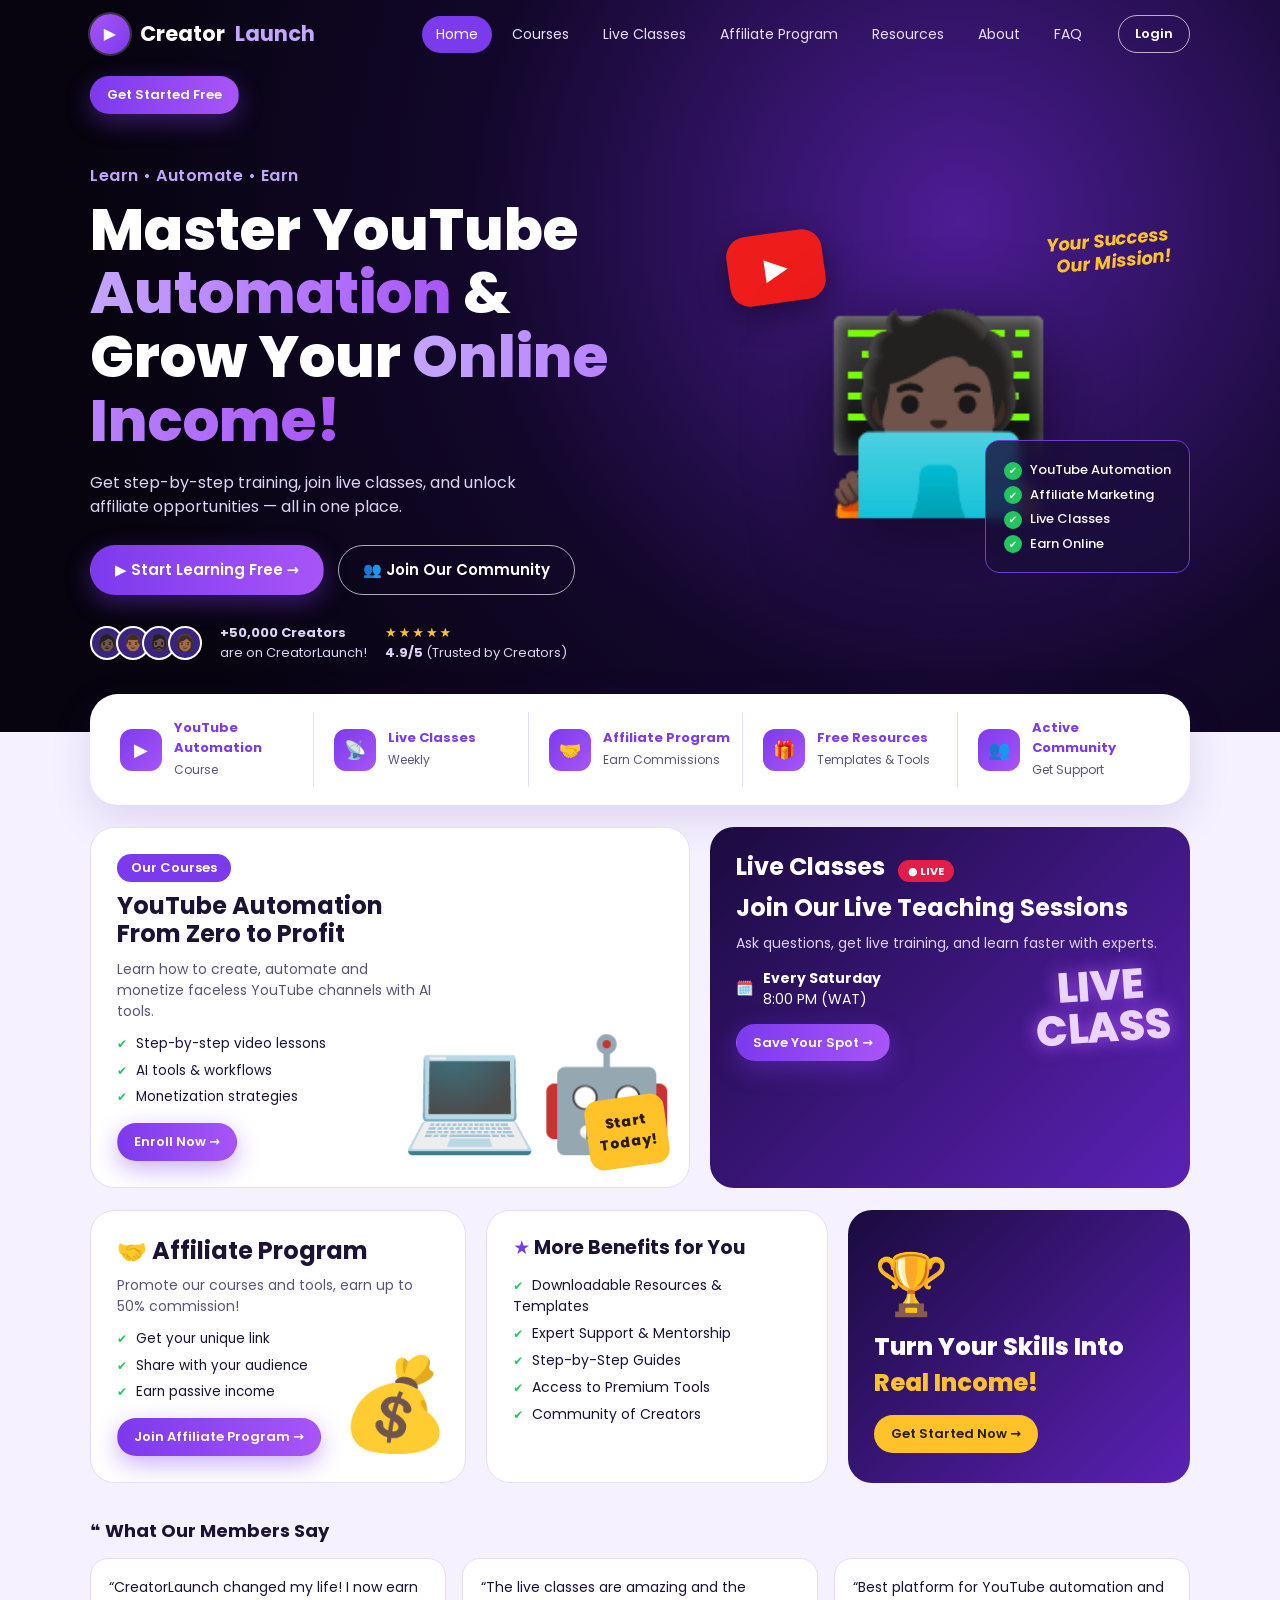
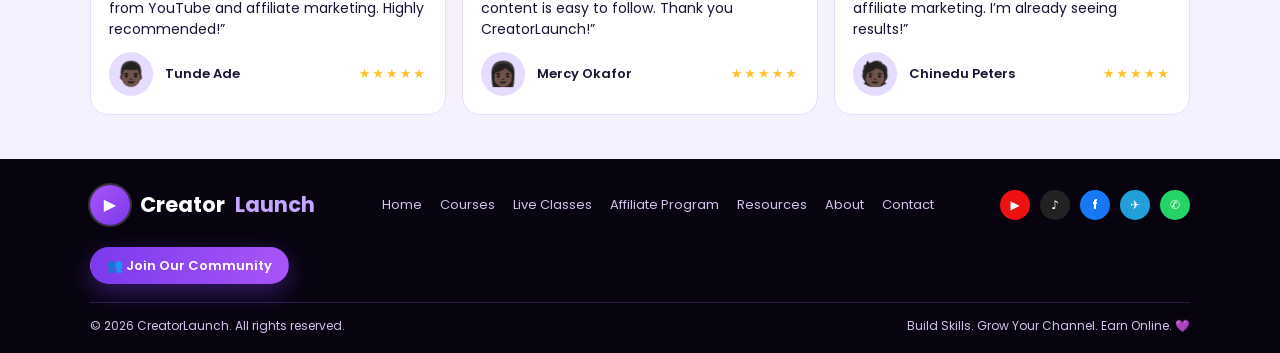
<file: index.html>
<!DOCTYPE html>
<html lang="en">
<head>
<meta charset="utf-8">
<meta name="viewport" content="width=device-width, initial-scale=1, viewport-fit=cover">
<title>CreatorLaunch – Learn, Automate, Earn</title>
<link rel="stylesheet" href="https://fonts.googleapis.com/css2?family=Poppins:wght@400;500;600;700;800&display=swap">
<style>
:root{--bg:#07040f;--p:#7c3aed;--p2:#a855f7;--pl:#c4a5ff;--ink:#1c1233;--soft:#f5f1ff;--card:#fff;--muted:#5b5575;--gold:#ffc329;--green:#22c55e;--line:#e6dcff;
box-sizing:border-box;padding-top:env(safe-area-inset-top,0px);padding-bottom:env(safe-area-inset-bottom,0px)}
@media (prefers-color-scheme:dark){:root:not([data-theme="light"]){--soft:#150c2a;--card:#1d1238;--ink:#f3edff;--muted:#b9aedb;--line:#33215f}}
*{box-sizing:border-box;margin:0;padding:0}
html{scroll-behavior:smooth;scroll-padding-top:env(safe-area-inset-top,0px)}
body{font-family:Poppins,system-ui,sans-serif;background:var(--soft);color:var(--ink);line-height:1.5}
a{color:inherit;text-decoration:none}
.wrap{max-width:1140px;margin:0 auto;padding:0 20px}
.dark{background:radial-gradient(circle at 75% 30%,#4c1d95 0,#12072a 45%,#07040f 80%);color:#fff}
nav{display:flex;align-items:center;gap:22px;padding:14px 0;flex-wrap:wrap}
.logo{display:flex;align-items:center;gap:10px;font-weight:700;font-size:21px}
.logo b{color:var(--pl)}
.logo i{font-style:normal;width:40px;height:40px;border-radius:50%;background:linear-gradient(135deg,var(--p2),var(--p));display:grid;place-items:center;font-size:16px;box-shadow:0 0 0 2px #ffffff30}
.links{display:flex;gap:6px;margin-left:auto;font-size:14px;flex-wrap:wrap}
.links a{padding:8px 14px;border-radius:999px;color:#e8defc}
.links a.on,.links a:hover{background:var(--p);color:#fff}
.btn{display:inline-flex;align-items:center;gap:8px;padding:13px 24px;border-radius:999px;font-weight:600;font-size:15px;border:1.5px solid transparent;cursor:pointer;font-family:inherit}
.btn.pri{background:linear-gradient(90deg,var(--p),var(--p2));color:#fff;box-shadow:0 8px 24px #7c3aed66}
.btn.out{border-color:#ffffffaa;color:#fff;background:transparent}
.btn.gold{background:var(--gold);color:#2b1a00}
.btn.sm{padding:8px 16px;font-size:13px}
.hero{display:grid;grid-template-columns:1.15fr 1fr;gap:20px;align-items:center;padding:36px 0 70px}
.tag{color:var(--pl);font-weight:600;letter-spacing:.5px;margin-bottom:10px}
h1{font-size:clamp(34px,5.4vw,58px);line-height:1.1;font-weight:800}
h1 span{background:linear-gradient(90deg,var(--pl),var(--p2));-webkit-background-clip:text;background-clip:text;color:transparent}
.hero p.lead{margin:18px 0 26px;color:#ddd3f5;max-width:440px}
.cta{display:flex;gap:14px;flex-wrap:wrap}
.proof{display:flex;gap:18px;align-items:center;margin-top:28px;font-size:13px;color:#ddd3f5;flex-wrap:wrap}
.avs{display:flex}.avs span{width:34px;height:34px;border-radius:50%;border:2px solid #fff;margin-left:-8px;display:grid;place-items:center;font-size:16px;background:#3b2380}
.avs span:first-child{margin-left:0}
.stars{color:var(--gold);letter-spacing:2px}
.visual{position:relative;min-height:380px;display:grid;place-items:center}
.person{font-size:190px;filter:drop-shadow(0 20px 40px #0008)}
.yt{position:absolute;top:10px;left:8%;background:#ef1c1c;color:#fff;width:96px;height:70px;border-radius:20px;display:grid;place-items:center;font-size:30px;transform:rotate(-8deg);box-shadow:0 10px 30px #0006}
.checks{position:absolute;right:0;bottom:30px;background:#1a0d3acc;border:1px solid #6d3fd1;border-radius:14px;padding:14px 18px;font-size:13px;font-weight:500;backdrop-filter:blur(6px)}
.checks div::before{content:"✔";background:var(--green);color:#fff;border-radius:50%;width:18px;height:18px;display:inline-grid;place-items:center;font-size:10px;margin-right:8px}
.checks div{margin:5px 0}
.mission{position:absolute;right:4%;top:6px;color:var(--gold);font-weight:700;font-style:italic;text-align:right;transform:rotate(-6deg);font-size:18px;line-height:1.2}
.strip{margin-top:-38px;background:var(--card);border-radius:28px;box-shadow:0 14px 40px #4c1d9522;padding:18px;display:grid;grid-template-columns:repeat(5,1fr);gap:8px;position:relative}
.strip div{display:flex;gap:12px;align-items:center;padding:6px 12px;border-right:1px solid var(--line)}
.strip div:last-child{border:0}
.ic{width:42px;height:42px;border-radius:12px;background:linear-gradient(135deg,var(--p),var(--p2));display:grid;place-items:center;color:#fff;font-size:18px;flex:none}
.strip b{display:block;font-size:13px;color:var(--p)}.strip small{color:var(--muted);font-size:12px}
.grid{display:grid;gap:20px;margin-top:22px}
.g2{grid-template-columns:1.25fr 1fr}.g3{grid-template-columns:1.1fr 1fr 1fr}
.card{background:var(--card);border-radius:24px;padding:26px;border:1px solid var(--line);position:relative;overflow:hidden}
.card.d{background:linear-gradient(135deg,#1b0b3f,#5b21b6);color:#fff;border:0}
.badge{display:inline-block;background:var(--p);color:#fff;padding:4px 14px;border-radius:999px;font-size:13px;font-weight:600;margin-bottom:10px}
.live{background:#e11d48;color:#fff;font-size:11px;padding:3px 10px;border-radius:999px;margin-left:8px;font-weight:700}
h2{font-size:24px;line-height:1.2;font-weight:700}
.card p{color:var(--muted);font-size:14px;margin:10px 0}
.card.d p{color:#dcd0f7}
ul.ck{list-style:none;margin:12px 0 16px;font-size:13.5px}
ul.ck li{margin:6px 0}
ul.ck li::before{content:"✔";color:var(--green);margin-right:9px;font-size:12px}
.deco{position:absolute;right:14px;bottom:10px;font-size:110px;opacity:.95}
.sticker{position:absolute;right:22px;bottom:20px;background:var(--gold);color:#2b1a00;font-weight:800;padding:14px 12px;border-radius:14px;transform:rotate(-8deg);text-align:center;font-size:14px}
.copy{max-width:58%}
.when{display:flex;gap:10px;align-items:center;font-size:14px;margin:14px 0}
.glow{font-size:42px;font-weight:800;color:#e9d5ff;text-shadow:0 0 18px #a855f7;position:absolute;right:20px;top:50%;transform:translateY(-50%) rotate(-4deg);text-align:center;line-height:1}
.promo{display:flex;flex-direction:column;justify-content:center;font-size:24px;font-weight:800}
.promo span{color:var(--gold)}
h3{font-size:18px;font-weight:700;margin-bottom:12px}
h3.m{margin:34px 0 14px}
.tm{display:grid;grid-template-columns:repeat(3,1fr);gap:16px}
.t{background:var(--card);border:1px solid var(--line);border-radius:18px;padding:18px;font-size:14px}
.who{display:flex;align-items:center;gap:12px;margin-top:12px;font-size:13px;font-weight:600}
.who i{font-style:normal;width:44px;height:44px;border-radius:50%;background:var(--line);display:grid;place-items:center;font-size:24px}
.who .stars{margin-left:auto;font-size:13px}
footer{margin-top:44px;background:var(--bg);color:#cfc4ec;padding:26px 0 18px;font-size:13px}
footer .row{display:flex;gap:22px;align-items:center;flex-wrap:wrap}
footer nav2{display:flex;gap:18px;flex-wrap:wrap;margin:0 auto}
.soc{display:flex;gap:10px}.soc span{width:30px;height:30px;border-radius:50%;display:grid;place-items:center;color:#fff;font-weight:700;font-size:12px}
.copyr{display:flex;justify-content:space-between;border-top:1px solid #2a1d4d;margin-top:18px;padding-top:14px;font-size:12px;gap:10px;flex-wrap:wrap}
a:focus-visible,.btn:focus-visible{outline:3px solid var(--gold);outline-offset:2px}
@media(max-width:860px){
.hero,.g2,.g3,.tm{grid-template-columns:1fr}
.strip{grid-template-columns:1fr 1fr}.strip div{border:0}
.links{margin-left:0}.copy{max-width:100%}.deco,.sticker,.glow{position:static;display:block;margin-top:10px;transform:none}
.visual{min-height:300px}.person{font-size:140px}}
</style>
</head>
<body>
<header class="dark">
<div class="wrap">
<nav>
<a class="logo" href="#home"><i>▶</i>Creator<b>Launch</b></a>
<div class="links">
<a class="on" href="#home">Home</a><a href="#courses">Courses</a><a href="#live">Live Classes</a><a href="#affiliate">Affiliate Program</a><a href="#resources">Resources</a><a href="#about">About</a><a href="#faq">FAQ</a>
</div>
<a class="btn out sm" href="auth.html">Login</a>
<a class="btn pri sm" href="auth.html?signup">Get Started Free</a>
</nav>
<section class="hero" id="home">
<div>
<p class="tag">Learn • Automate • Earn</p>
<h1>Master YouTube <span>Automation</span> &amp; Grow Your <span>Online Income!</span></h1>
<p class="lead">Get step-by-step training, join live classes, and unlock affiliate opportunities — all in one place.</p>
<div class="cta">
<a class="btn pri" href="auth.html?signup">▶ Start Learning Free →</a>
<a class="btn out" href="auth.html?signup">👥 Join Our Community</a>
</div>
<div class="proof">
<div class="avs"><span>🧑🏿</span><span>👨🏾</span><span>🧔🏿</span><span>👩🏾</span></div>
<span><b>+50,000 Creators</b><br>are on CreatorLaunch!</span>
<span><span class="stars">★★★★★</span><br><b>4.9/5</b> (Trusted by Creators)</span>
</div>
</div>
<div class="visual">
<div class="mission">Your Success<br>Our Mission!</div>
<div class="yt">▶</div>
<div class="person">🧑🏿‍💻</div>
<div class="checks"><div>YouTube Automation</div><div>Affiliate Marketing</div><div>Live Classes</div><div>Earn Online</div></div>
</div>
</section>
</div>
</header>

<main class="wrap">
<div class="strip" id="resources">
<div><span class="ic">▶</span><span><b>YouTube Automation</b><small>Course</small></span></div>
<div><span class="ic">📡</span><span><b>Live Classes</b><small>Weekly</small></span></div>
<div><span class="ic">🤝</span><span><b>Affiliate Program</b><small>Earn Commissions</small></span></div>
<div><span class="ic">🎁</span><span><b>Free Resources</b><small>Templates &amp; Tools</small></span></div>
<div><span class="ic">👥</span><span><b>Active Community</b><small>Get Support</small></span></div>
</div>

<div class="grid g2">
<section class="card" id="courses">
<span class="badge">Our Courses</span>
<div class="copy">
<h2>YouTube Automation From Zero to Profit</h2>
<p>Learn how to create, automate and monetize faceless YouTube channels with AI tools.</p>
<ul class="ck"><li>Step-by-step video lessons</li><li>AI tools &amp; workflows</li><li>Monetization strategies</li></ul>
<a class="btn pri sm" href="auth.html?signup">Enroll Now →</a>
</div>
<span class="deco">💻🤖</span>
<span class="sticker">Start<br>Today!</span>
</section>
<section class="card d" id="live">
<h2>Live Classes <span class="live">● LIVE</span></h2>
<h2 style="margin-top:12px">Join Our Live Teaching Sessions</h2>
<p>Ask questions, get live training, and learn faster with experts.</p>
<div class="when">🗓️ <span><b>Every Saturday</b><br>8:00 PM (WAT)</span></div>
<a class="btn pri sm" href="auth.html?signup">Save Your Spot →</a>
<div class="glow">LIVE<br>CLASS</div>
</section>
</div>

<div class="grid g3">
<section class="card" id="affiliate">
<h2>🤝 Affiliate Program</h2>
<p>Promote our courses and tools, earn up to 50% commission!</p>
<ul class="ck" style="max-width:60%"><li>Get your unique link</li><li>Share with your audience</li><li>Earn passive income</li></ul>
<a class="btn pri sm" href="auth.html?signup">Join Affiliate Program →</a>
<span class="deco" style="font-size:90px">💰</span>
</section>
<section class="card">
<h2 style="font-size:19px"><span style="color:var(--p)">★</span> More Benefits for You</h2>
<ul class="ck" style="margin-top:16px;font-size:14px"><li>Downloadable Resources &amp; Templates</li><li>Expert Support &amp; Mentorship</li><li>Step-by-Step Guides</li><li>Access to Premium Tools</li><li>Community of Creators</li></ul>
</section>
<section class="card d promo">
<span style="font-size:60px">🏆</span>
Turn Your Skills Into <span>Real Income!</span>
<a class="btn gold sm" style="margin-top:14px;align-self:flex-start" href="#courses">Get Started Now →</a>
</section>
</div>

<h3 class="m" id="community">❝ What Our Members Say</h3>
<div class="tm">
<div class="t">“CreatorLaunch changed my life! I now earn from YouTube and affiliate marketing. Highly recommended!”<div class="who"><i>👨🏿</i>Tunde Ade<span class="stars">★★★★★</span></div></div>
<div class="t">“The live classes are amazing and the content is easy to follow. Thank you CreatorLaunch!”<div class="who"><i>👩🏿</i>Mercy Okafor<span class="stars">★★★★★</span></div></div>
<div class="t">“Best platform for YouTube automation and affiliate marketing. I’m already seeing results!”<div class="who"><i>🧑🏿</i>Chinedu Peters<span class="stars">★★★★★</span></div></div>
</div>
<span id="about"></span><span id="faq"></span>
</main>

<footer>
<div class="wrap">
<div class="row">
<a class="logo" href="#home" style="color:#fff"><i>▶</i>Creator<b>Launch</b></a>
<nav2><a href="#home">Home</a><a href="#courses">Courses</a><a href="#live">Live Classes</a><a href="#affiliate">Affiliate Program</a><a href="#resources">Resources</a><a href="#about">About</a><a href="#faq">Contact</a></nav2>
<div class="soc"><span style="background:#e11">▶</span><span style="background:#222">♪</span><span style="background:#1877f2">f</span><span style="background:#229ed9">✈</span><span style="background:#25d366">✆</span></div>
<a class="btn pri sm" href="auth.html?signup">👥 Join Our Community</a>
</div>
<div class="copyr"><span>© 2026 CreatorLaunch. All rights reserved.</span><span>Build Skills. Grow Your Channel. Earn Online. 💜</span></div>
</div>
</footer>
</body>
</html>
</file>
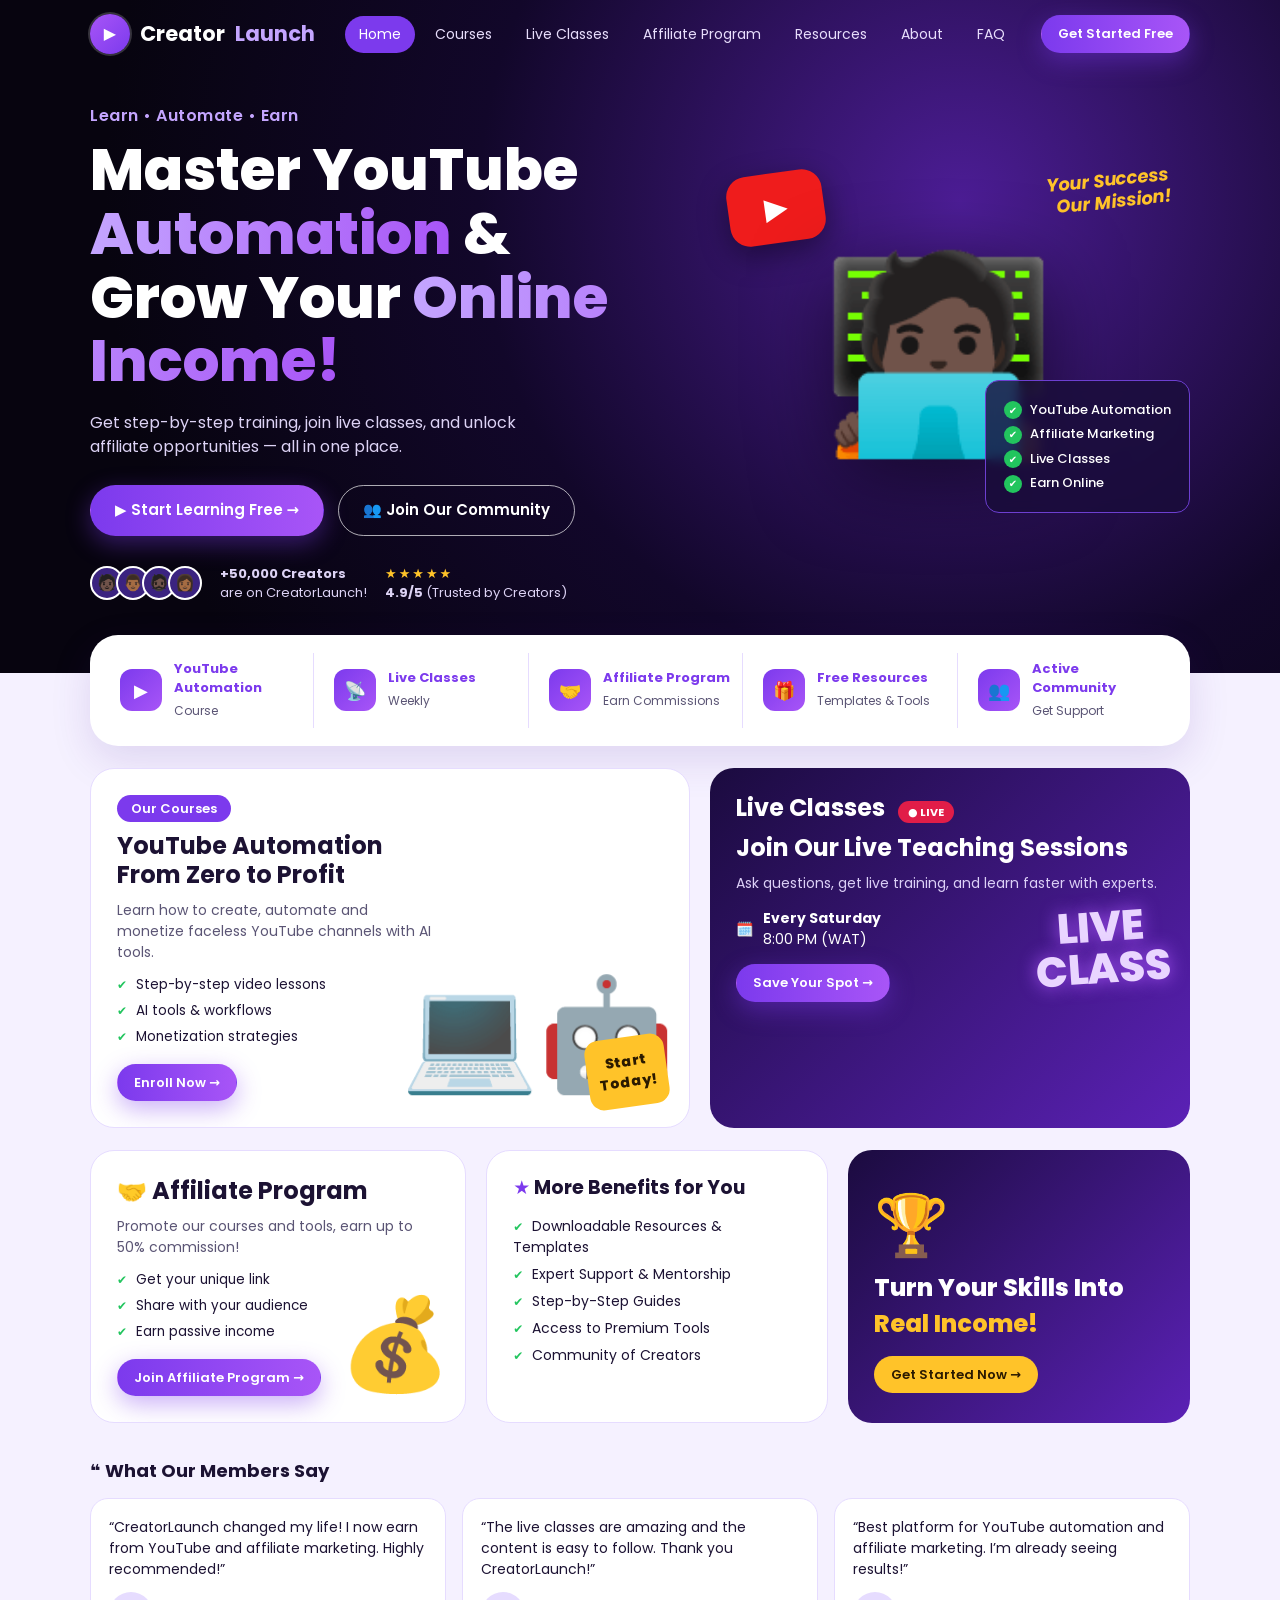
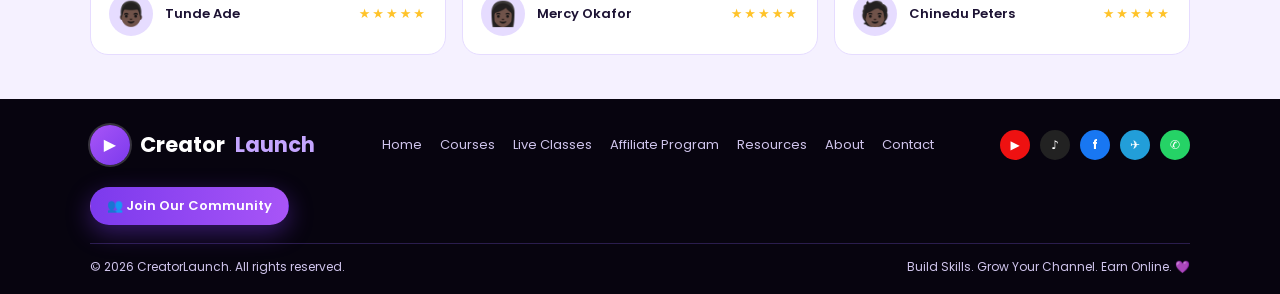
<file: CreatorLaunch Website.html>
<!DOCTYPE html>
<html lang="en">
<head>
<meta charset="utf-8">
<meta name="viewport" content="width=device-width, initial-scale=1, viewport-fit=cover">
<title>CreatorLaunch – Learn, Automate, Earn</title>
<link rel="stylesheet" href="https://fonts.googleapis.com/css2?family=Poppins:wght@400;500;600;700;800&display=swap">
<style>
:root{--bg:#07040f;--p:#7c3aed;--p2:#a855f7;--pl:#c4a5ff;--ink:#1c1233;--soft:#f5f1ff;--card:#fff;--muted:#5b5575;--gold:#ffc329;--green:#22c55e;--line:#e6dcff;
box-sizing:border-box;padding-top:env(safe-area-inset-top,0px);padding-bottom:env(safe-area-inset-bottom,0px)}
@media (prefers-color-scheme:dark){:root:not([data-theme="light"]){--soft:#150c2a;--card:#1d1238;--ink:#f3edff;--muted:#b9aedb;--line:#33215f}}
*{box-sizing:border-box;margin:0;padding:0}
html{scroll-behavior:smooth;scroll-padding-top:env(safe-area-inset-top,0px)}
body{font-family:Poppins,system-ui,sans-serif;background:var(--soft);color:var(--ink);line-height:1.5}
a{color:inherit;text-decoration:none}
.wrap{max-width:1140px;margin:0 auto;padding:0 20px}
.dark{background:radial-gradient(circle at 75% 30%,#4c1d95 0,#12072a 45%,#07040f 80%);color:#fff}
nav{display:flex;align-items:center;gap:22px;padding:14px 0;flex-wrap:wrap}
.logo{display:flex;align-items:center;gap:10px;font-weight:700;font-size:21px}
.logo b{color:var(--pl)}
.logo i{font-style:normal;width:40px;height:40px;border-radius:50%;background:linear-gradient(135deg,var(--p2),var(--p));display:grid;place-items:center;font-size:16px;box-shadow:0 0 0 2px #ffffff30}
.links{display:flex;gap:6px;margin-left:auto;font-size:14px;flex-wrap:wrap}
.links a{padding:8px 14px;border-radius:999px;color:#e8defc}
.links a.on,.links a:hover{background:var(--p);color:#fff}
.btn{display:inline-flex;align-items:center;gap:8px;padding:13px 24px;border-radius:999px;font-weight:600;font-size:15px;border:1.5px solid transparent;cursor:pointer;font-family:inherit}
.btn.pri{background:linear-gradient(90deg,var(--p),var(--p2));color:#fff;box-shadow:0 8px 24px #7c3aed66}
.btn.out{border-color:#ffffffaa;color:#fff;background:transparent}
.btn.gold{background:var(--gold);color:#2b1a00}
.btn.sm{padding:8px 16px;font-size:13px}
.hero{display:grid;grid-template-columns:1.15fr 1fr;gap:20px;align-items:center;padding:36px 0 70px}
.tag{color:var(--pl);font-weight:600;letter-spacing:.5px;margin-bottom:10px}
h1{font-size:clamp(34px,5.4vw,58px);line-height:1.1;font-weight:800}
h1 span{background:linear-gradient(90deg,var(--pl),var(--p2));-webkit-background-clip:text;background-clip:text;color:transparent}
.hero p.lead{margin:18px 0 26px;color:#ddd3f5;max-width:440px}
.cta{display:flex;gap:14px;flex-wrap:wrap}
.proof{display:flex;gap:18px;align-items:center;margin-top:28px;font-size:13px;color:#ddd3f5;flex-wrap:wrap}
.avs{display:flex}.avs span{width:34px;height:34px;border-radius:50%;border:2px solid #fff;margin-left:-8px;display:grid;place-items:center;font-size:16px;background:#3b2380}
.avs span:first-child{margin-left:0}
.stars{color:var(--gold);letter-spacing:2px}
.visual{position:relative;min-height:380px;display:grid;place-items:center}
.person{font-size:190px;filter:drop-shadow(0 20px 40px #0008)}
.yt{position:absolute;top:10px;left:8%;background:#ef1c1c;color:#fff;width:96px;height:70px;border-radius:20px;display:grid;place-items:center;font-size:30px;transform:rotate(-8deg);box-shadow:0 10px 30px #0006}
.checks{position:absolute;right:0;bottom:30px;background:#1a0d3acc;border:1px solid #6d3fd1;border-radius:14px;padding:14px 18px;font-size:13px;font-weight:500;backdrop-filter:blur(6px)}
.checks div::before{content:"✔";background:var(--green);color:#fff;border-radius:50%;width:18px;height:18px;display:inline-grid;place-items:center;font-size:10px;margin-right:8px}
.checks div{margin:5px 0}
.mission{position:absolute;right:4%;top:6px;color:var(--gold);font-weight:700;font-style:italic;text-align:right;transform:rotate(-6deg);font-size:18px;line-height:1.2}
.strip{margin-top:-38px;background:var(--card);border-radius:28px;box-shadow:0 14px 40px #4c1d9522;padding:18px;display:grid;grid-template-columns:repeat(5,1fr);gap:8px;position:relative}
.strip div{display:flex;gap:12px;align-items:center;padding:6px 12px;border-right:1px solid var(--line)}
.strip div:last-child{border:0}
.ic{width:42px;height:42px;border-radius:12px;background:linear-gradient(135deg,var(--p),var(--p2));display:grid;place-items:center;color:#fff;font-size:18px;flex:none}
.strip b{display:block;font-size:13px;color:var(--p)}.strip small{color:var(--muted);font-size:12px}
.grid{display:grid;gap:20px;margin-top:22px}
.g2{grid-template-columns:1.25fr 1fr}.g3{grid-template-columns:1.1fr 1fr 1fr}
.card{background:var(--card);border-radius:24px;padding:26px;border:1px solid var(--line);position:relative;overflow:hidden}
.card.d{background:linear-gradient(135deg,#1b0b3f,#5b21b6);color:#fff;border:0}
.badge{display:inline-block;background:var(--p);color:#fff;padding:4px 14px;border-radius:999px;font-size:13px;font-weight:600;margin-bottom:10px}
.live{background:#e11d48;color:#fff;font-size:11px;padding:3px 10px;border-radius:999px;margin-left:8px;font-weight:700}
h2{font-size:24px;line-height:1.2;font-weight:700}
.card p{color:var(--muted);font-size:14px;margin:10px 0}
.card.d p{color:#dcd0f7}
ul.ck{list-style:none;margin:12px 0 16px;font-size:13.5px}
ul.ck li{margin:6px 0}
ul.ck li::before{content:"✔";color:var(--green);margin-right:9px;font-size:12px}
.deco{position:absolute;right:14px;bottom:10px;font-size:110px;opacity:.95}
.sticker{position:absolute;right:22px;bottom:20px;background:var(--gold);color:#2b1a00;font-weight:800;padding:14px 12px;border-radius:14px;transform:rotate(-8deg);text-align:center;font-size:14px}
.copy{max-width:58%}
.when{display:flex;gap:10px;align-items:center;font-size:14px;margin:14px 0}
.glow{font-size:42px;font-weight:800;color:#e9d5ff;text-shadow:0 0 18px #a855f7;position:absolute;right:20px;top:50%;transform:translateY(-50%) rotate(-4deg);text-align:center;line-height:1}
.promo{display:flex;flex-direction:column;justify-content:center;font-size:24px;font-weight:800}
.promo span{color:var(--gold)}
h3{font-size:18px;font-weight:700;margin-bottom:12px}
h3.m{margin:34px 0 14px}
.tm{display:grid;grid-template-columns:repeat(3,1fr);gap:16px}
.t{background:var(--card);border:1px solid var(--line);border-radius:18px;padding:18px;font-size:14px}
.who{display:flex;align-items:center;gap:12px;margin-top:12px;font-size:13px;font-weight:600}
.who i{font-style:normal;width:44px;height:44px;border-radius:50%;background:var(--line);display:grid;place-items:center;font-size:24px}
.who .stars{margin-left:auto;font-size:13px}
footer{margin-top:44px;background:var(--bg);color:#cfc4ec;padding:26px 0 18px;font-size:13px}
footer .row{display:flex;gap:22px;align-items:center;flex-wrap:wrap}
footer nav2{display:flex;gap:18px;flex-wrap:wrap;margin:0 auto}
.soc{display:flex;gap:10px}.soc span{width:30px;height:30px;border-radius:50%;display:grid;place-items:center;color:#fff;font-weight:700;font-size:12px}
.copyr{display:flex;justify-content:space-between;border-top:1px solid #2a1d4d;margin-top:18px;padding-top:14px;font-size:12px;gap:10px;flex-wrap:wrap}
a:focus-visible,.btn:focus-visible{outline:3px solid var(--gold);outline-offset:2px}
@media(max-width:860px){
.hero,.g2,.g3,.tm{grid-template-columns:1fr}
.strip{grid-template-columns:1fr 1fr}.strip div{border:0}
.links{margin-left:0}.copy{max-width:100%}.deco,.sticker,.glow{position:static;display:block;margin-top:10px;transform:none}
.visual{min-height:300px}.person{font-size:140px}}
</style>
</head>
<body>
<header class="dark">
<div class="wrap">
<nav>
<a class="logo" href="#home"><i>▶</i>Creator<b>Launch</b></a>
<div class="links">
<a class="on" href="#home">Home</a><a href="#courses">Courses</a><a href="#live">Live Classes</a><a href="#affiliate">Affiliate Program</a><a href="#resources">Resources</a><a href="#about">About</a><a href="#faq">FAQ</a>
</div>
<a class="btn pri sm" href="#courses">Get Started Free</a>
</nav>
<section class="hero" id="home">
<div>
<p class="tag">Learn • Automate • Earn</p>
<h1>Master YouTube <span>Automation</span> &amp; Grow Your <span>Online Income!</span></h1>
<p class="lead">Get step-by-step training, join live classes, and unlock affiliate opportunities — all in one place.</p>
<div class="cta">
<a class="btn pri" href="#courses">▶ Start Learning Free →</a>
<a class="btn out" href="#community">👥 Join Our Community</a>
</div>
<div class="proof">
<div class="avs"><span>🧑🏿</span><span>👨🏾</span><span>🧔🏿</span><span>👩🏾</span></div>
<span><b>+50,000 Creators</b><br>are on CreatorLaunch!</span>
<span><span class="stars">★★★★★</span><br><b>4.9/5</b> (Trusted by Creators)</span>
</div>
</div>
<div class="visual">
<div class="mission">Your Success<br>Our Mission!</div>
<div class="yt">▶</div>
<div class="person">🧑🏿‍💻</div>
<div class="checks"><div>YouTube Automation</div><div>Affiliate Marketing</div><div>Live Classes</div><div>Earn Online</div></div>
</div>
</section>
</div>
</header>

<main class="wrap">
<div class="strip" id="resources">
<div><span class="ic">▶</span><span><b>YouTube Automation</b><small>Course</small></span></div>
<div><span class="ic">📡</span><span><b>Live Classes</b><small>Weekly</small></span></div>
<div><span class="ic">🤝</span><span><b>Affiliate Program</b><small>Earn Commissions</small></span></div>
<div><span class="ic">🎁</span><span><b>Free Resources</b><small>Templates &amp; Tools</small></span></div>
<div><span class="ic">👥</span><span><b>Active Community</b><small>Get Support</small></span></div>
</div>

<div class="grid g2">
<section class="card" id="courses">
<span class="badge">Our Courses</span>
<div class="copy">
<h2>YouTube Automation From Zero to Profit</h2>
<p>Learn how to create, automate and monetize faceless YouTube channels with AI tools.</p>
<ul class="ck"><li>Step-by-step video lessons</li><li>AI tools &amp; workflows</li><li>Monetization strategies</li></ul>
<a class="btn pri sm" href="#">Enroll Now →</a>
</div>
<span class="deco">💻🤖</span>
<span class="sticker">Start<br>Today!</span>
</section>
<section class="card d" id="live">
<h2>Live Classes <span class="live">● LIVE</span></h2>
<h2 style="margin-top:12px">Join Our Live Teaching Sessions</h2>
<p>Ask questions, get live training, and learn faster with experts.</p>
<div class="when">🗓️ <span><b>Every Saturday</b><br>8:00 PM (WAT)</span></div>
<a class="btn pri sm" href="#">Save Your Spot →</a>
<div class="glow">LIVE<br>CLASS</div>
</section>
</div>

<div class="grid g3">
<section class="card" id="affiliate">
<h2>🤝 Affiliate Program</h2>
<p>Promote our courses and tools, earn up to 50% commission!</p>
<ul class="ck" style="max-width:60%"><li>Get your unique link</li><li>Share with your audience</li><li>Earn passive income</li></ul>
<a class="btn pri sm" href="#">Join Affiliate Program →</a>
<span class="deco" style="font-size:90px">💰</span>
</section>
<section class="card">
<h2 style="font-size:19px"><span style="color:var(--p)">★</span> More Benefits for You</h2>
<ul class="ck" style="margin-top:16px;font-size:14px"><li>Downloadable Resources &amp; Templates</li><li>Expert Support &amp; Mentorship</li><li>Step-by-Step Guides</li><li>Access to Premium Tools</li><li>Community of Creators</li></ul>
</section>
<section class="card d promo">
<span style="font-size:60px">🏆</span>
Turn Your Skills Into <span>Real Income!</span>
<a class="btn gold sm" style="margin-top:14px;align-self:flex-start" href="#courses">Get Started Now →</a>
</section>
</div>

<h3 class="m" id="community">❝ What Our Members Say</h3>
<div class="tm">
<div class="t">“CreatorLaunch changed my life! I now earn from YouTube and affiliate marketing. Highly recommended!”<div class="who"><i>👨🏿</i>Tunde Ade<span class="stars">★★★★★</span></div></div>
<div class="t">“The live classes are amazing and the content is easy to follow. Thank you CreatorLaunch!”<div class="who"><i>👩🏿</i>Mercy Okafor<span class="stars">★★★★★</span></div></div>
<div class="t">“Best platform for YouTube automation and affiliate marketing. I’m already seeing results!”<div class="who"><i>🧑🏿</i>Chinedu Peters<span class="stars">★★★★★</span></div></div>
</div>
<span id="about"></span><span id="faq"></span>
</main>

<footer>
<div class="wrap">
<div class="row">
<a class="logo" href="#home" style="color:#fff"><i>▶</i>Creator<b>Launch</b></a>
<nav2><a href="#home">Home</a><a href="#courses">Courses</a><a href="#live">Live Classes</a><a href="#affiliate">Affiliate Program</a><a href="#resources">Resources</a><a href="#about">About</a><a href="#faq">Contact</a></nav2>
<div class="soc"><span style="background:#e11">▶</span><span style="background:#222">♪</span><span style="background:#1877f2">f</span><span style="background:#229ed9">✈</span><span style="background:#25d366">✆</span></div>
<a class="btn pri sm" href="#community">👥 Join Our Community</a>
</div>
<div class="copyr"><span>© 2026 CreatorLaunch. All rights reserved.</span><span>Build Skills. Grow Your Channel. Earn Online. 💜</span></div>
</div>
</footer>
</body>
</html>
</file>
